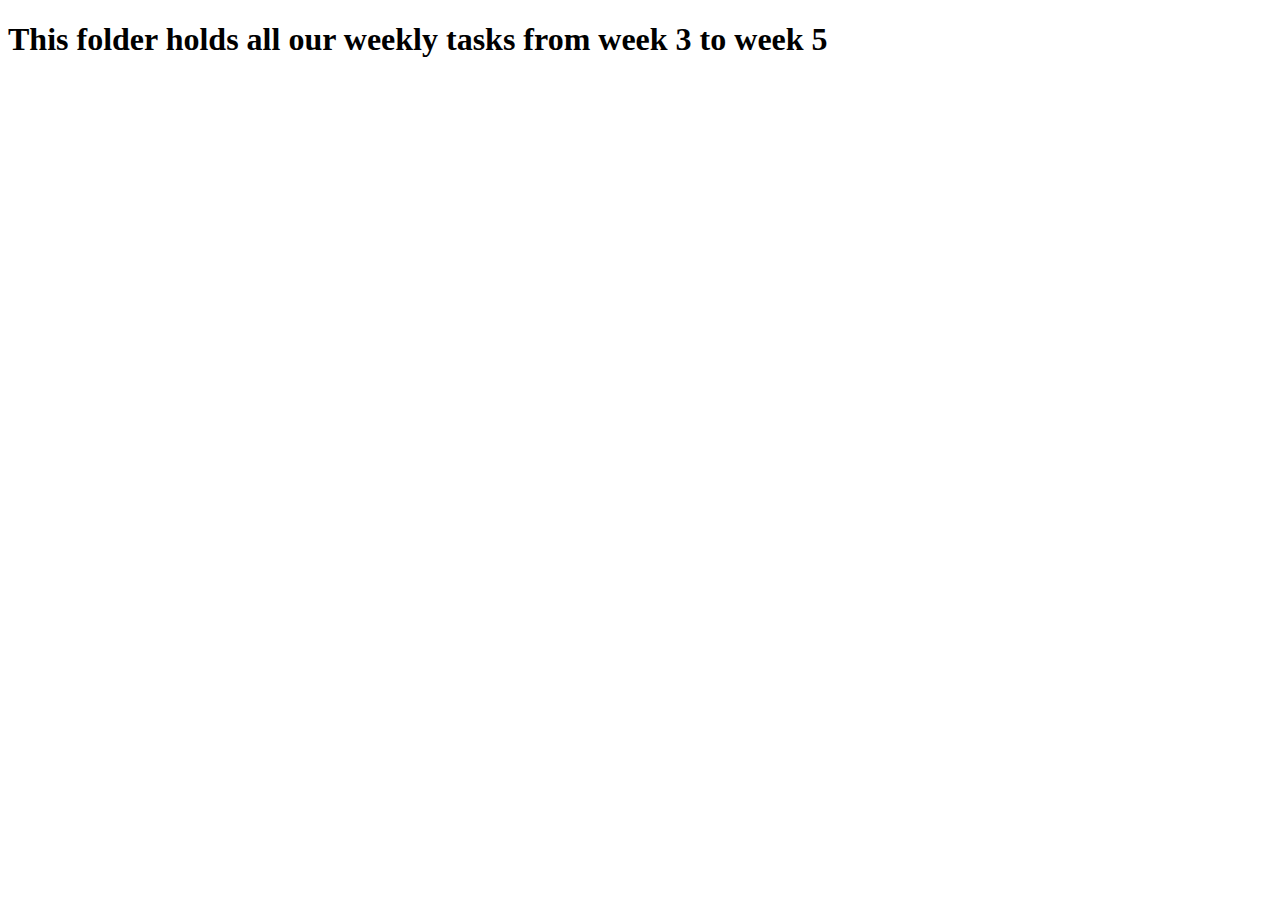
<file: index.html>
<!DOCTYPE html>
<html lang="en">

<head>
  <meta charset="UTF-8">
  <meta http-equiv="X-UA-Compatible" content="IE=edge">
  <meta name="viewport" content="width=device-width, initial-scale=1.0">
  <title>Assignments</title>
</head>

<body>
  <h1>This folder holds all our weekly tasks from week 3 to week 5</h1>
</body>

</html>
</file>
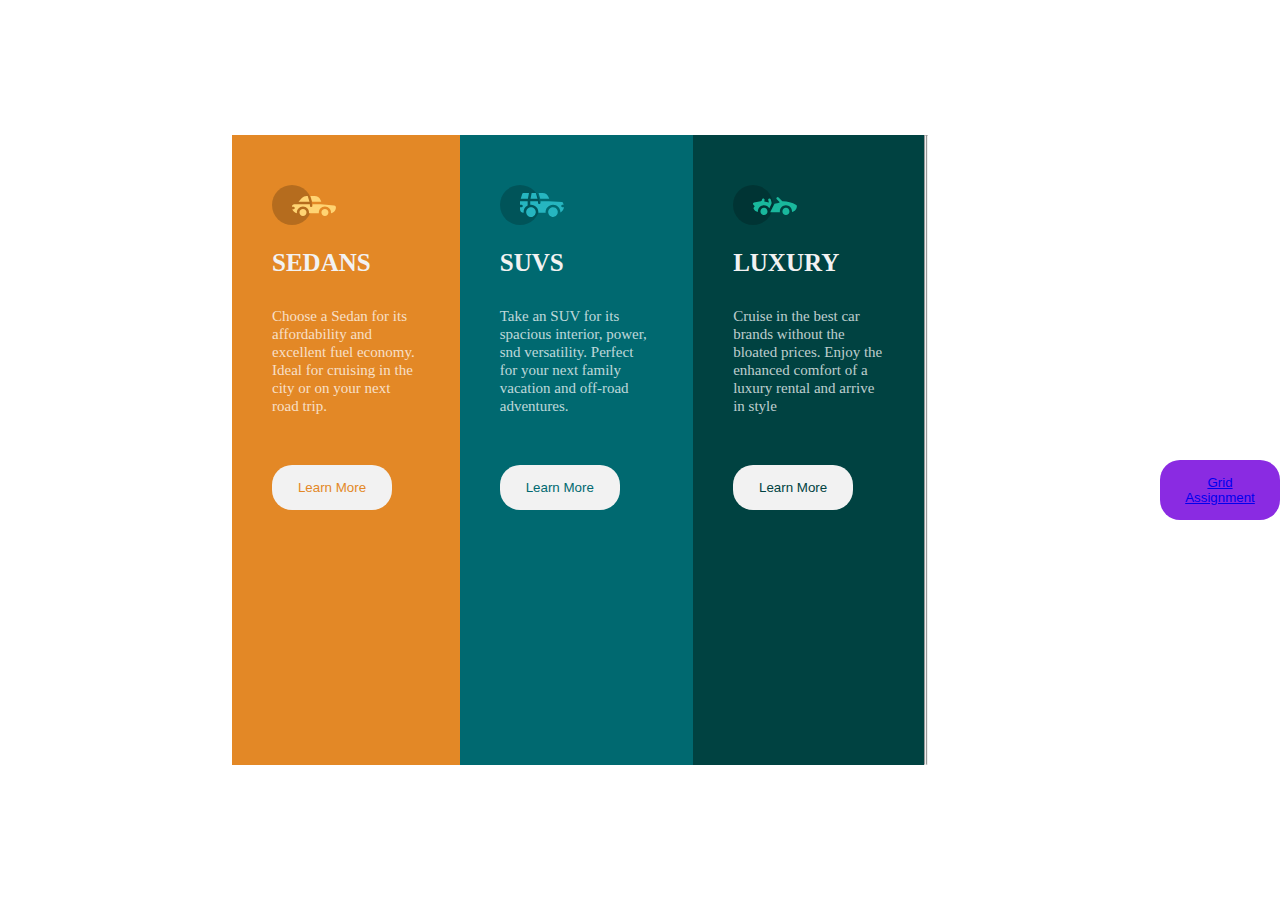
<file: week4tasks/index.html>
<!DOCTYPE html>
<html>

<head>
  <meta charset="utf-8">
  <meta name="viewport" content="width=device-width">
  <title>LAYOUT TASKS</title>
  <link href="style.css" rel="stylesheet" type="text/css" />
</head>


<body>

  <main>
    <div class="container-1">
      <div class="flex-container">
        <section class="column" style="background-color:hsl(31, 77%, 52%);">
          <img src="images/icon-sedans.svg">
          <h2>
            SEDANS
          </h2>
          <P>Choose a Sedan for its affordability and excellent fuel economy. Ideal for cruising in the city or on your
            next
            road trip.
          </P>
          <button class="learn-bttn">Learn More</button>
        </section>


        <section class="column" style="background-color: hsl(184, 100%, 22%);">
          <img src="images/icon-suvs.svg">
          <h2>
            SUVS
          </h2>
          <P>Take an SUV for its spacious interior, power, snd versatility. Perfect for your next family vacation and
            off-road adventures.
          </P>
          <button class="learn-bttn2">Learn More</button>
        </section>

        <section class="column" style="background-color: hsl(179, 100%, 13%);">
          <img src="images/icon-luxury.svg">
          <h2>
            LUXURY
          </h2>
          <P>Cruise in the best car brands without the bloated prices. Enjoy the enhanced comfort of a luxury rental and
            arrive in style
          </P>
          <button class="learn-bttn3">Learn More</button>
        </section>
        <hr>
        <hr>

  </main>

  <div>
    <button class="learn-bttn4"> <a href="grid.html">Grid Assignment</a></button>
  </div>


</body>

</html>
</file>
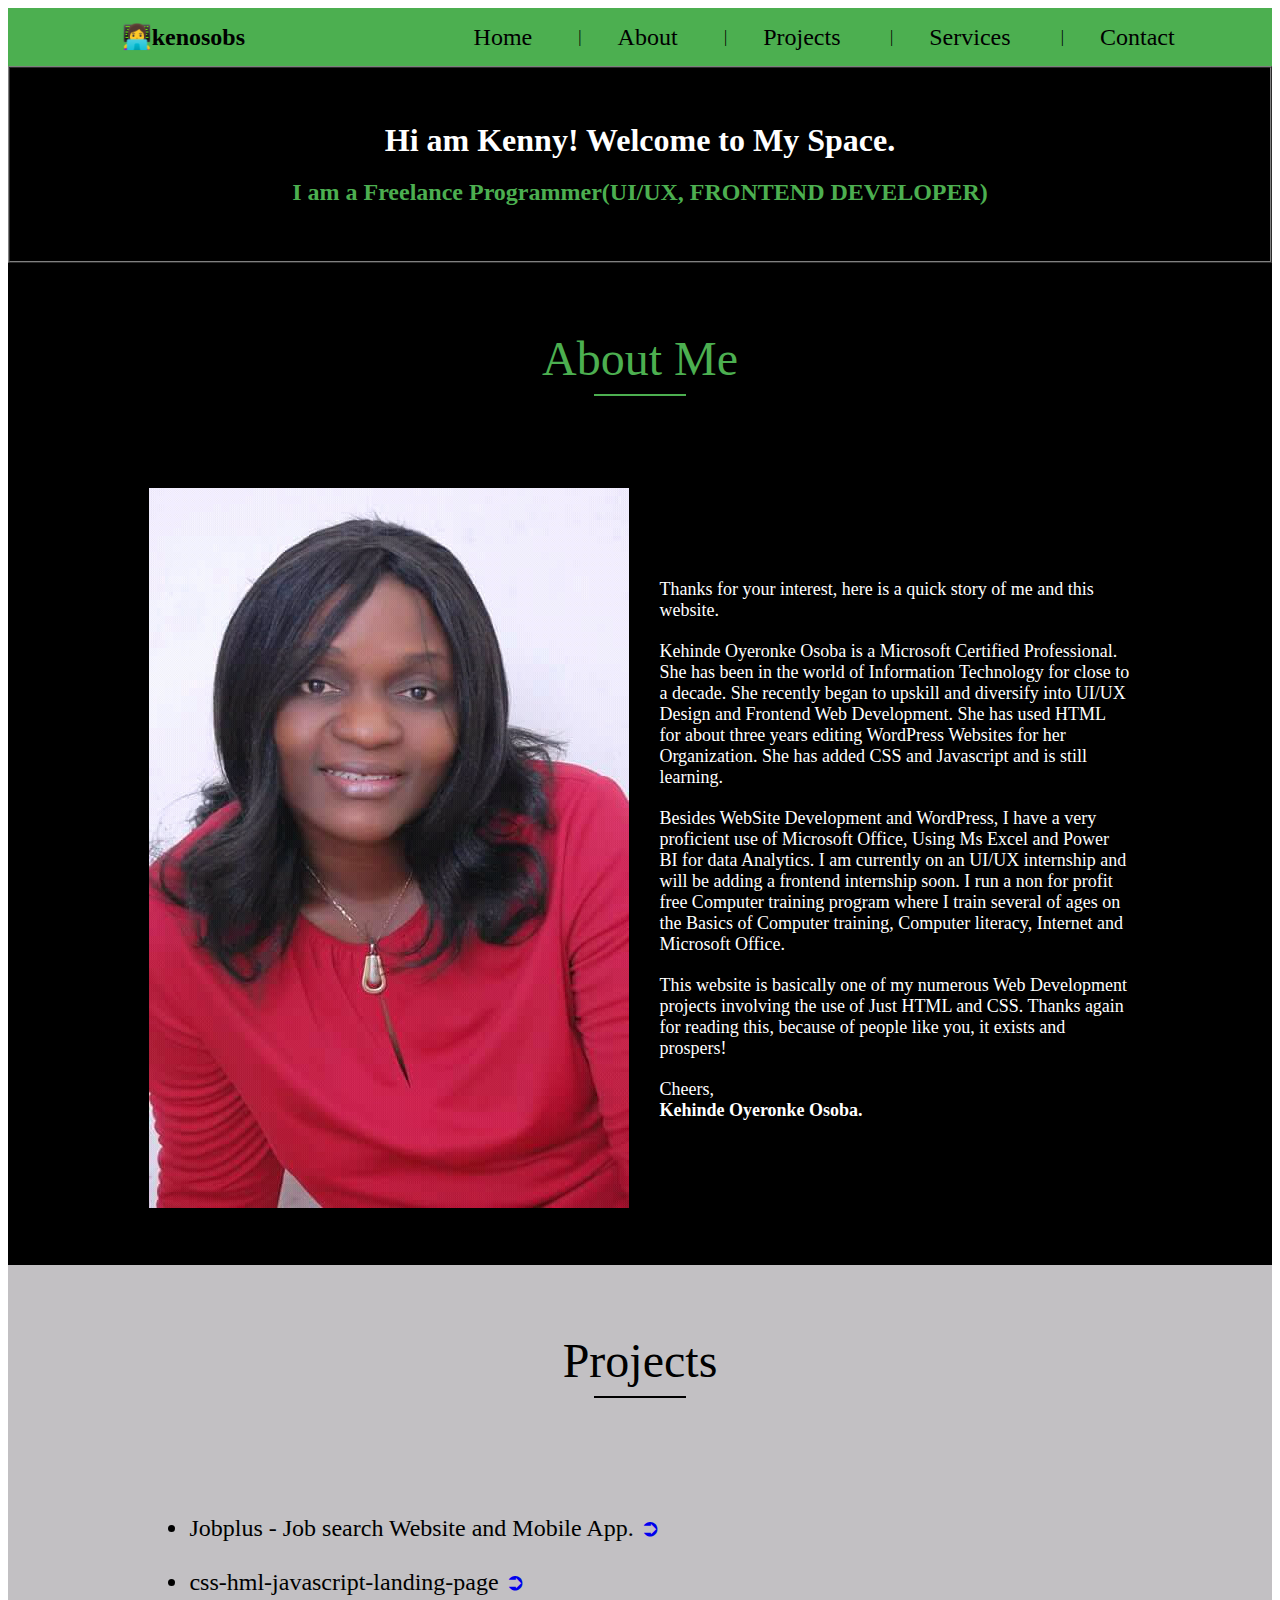
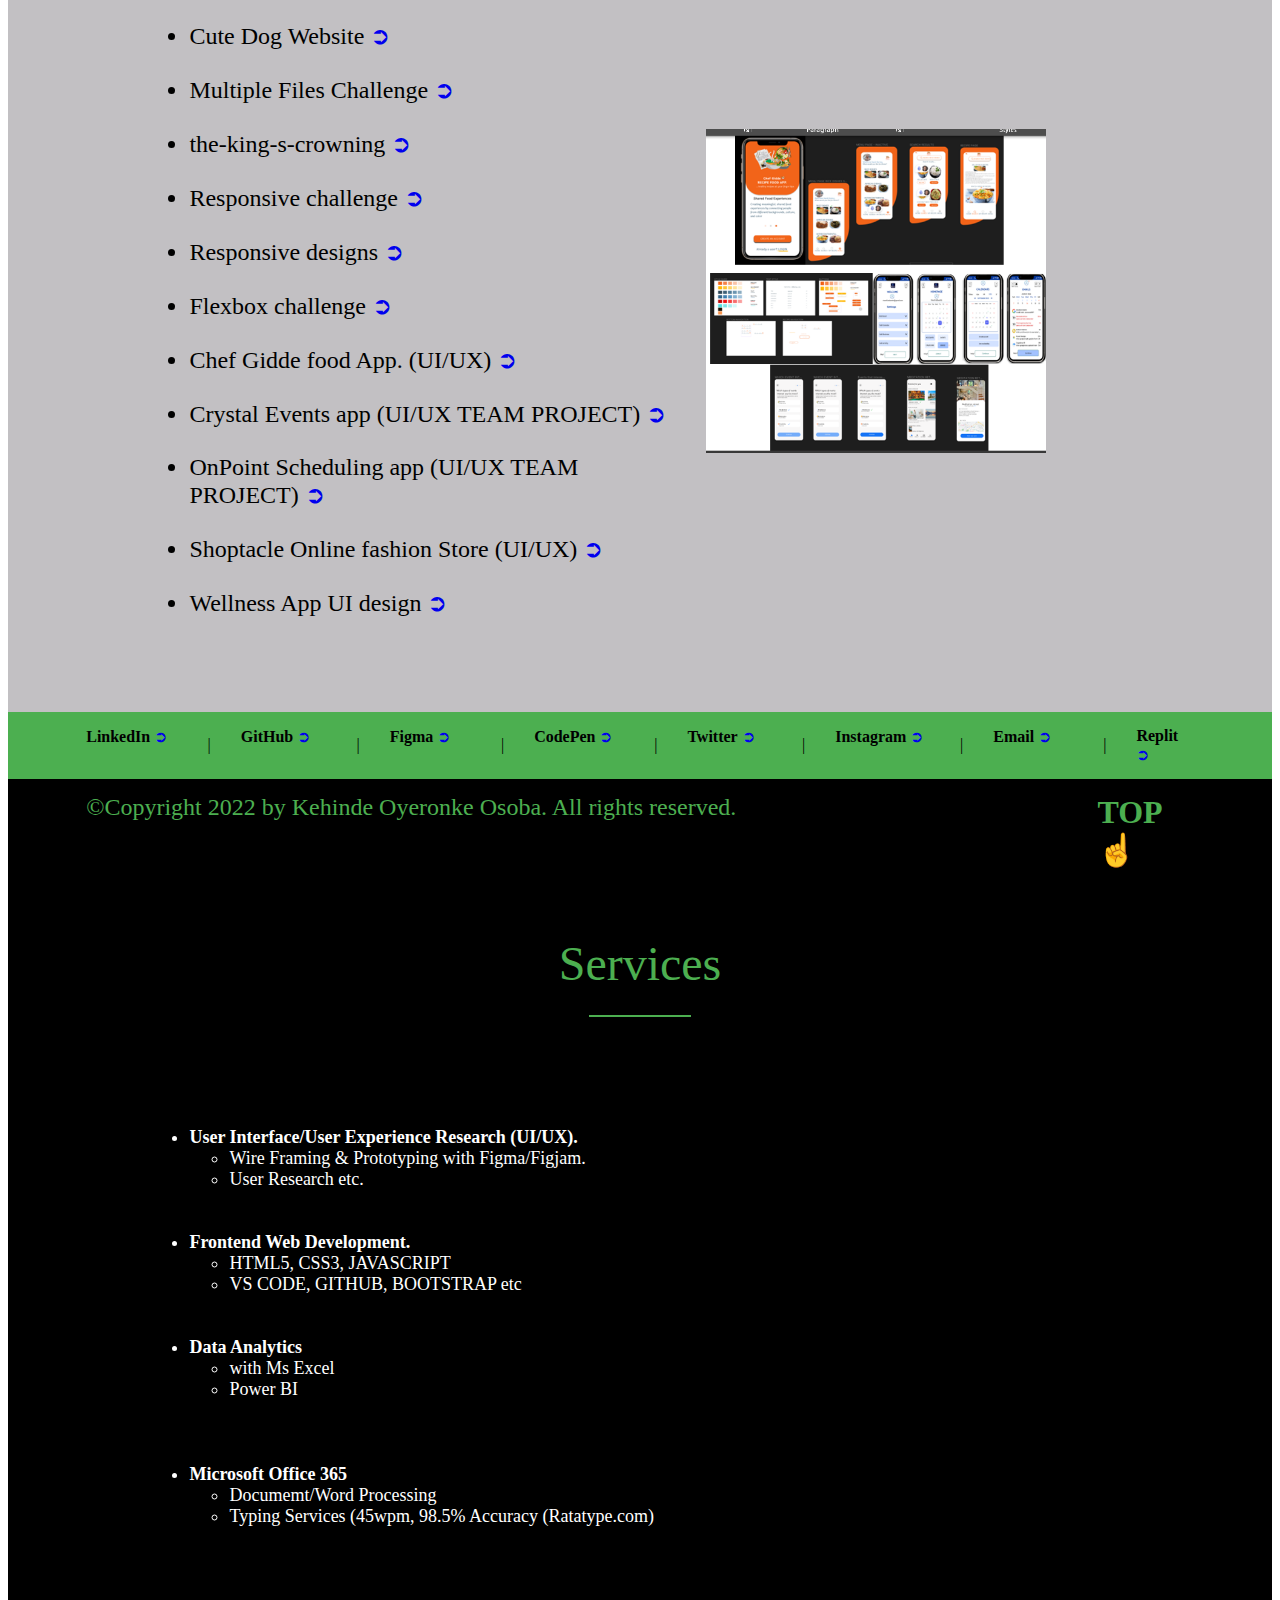
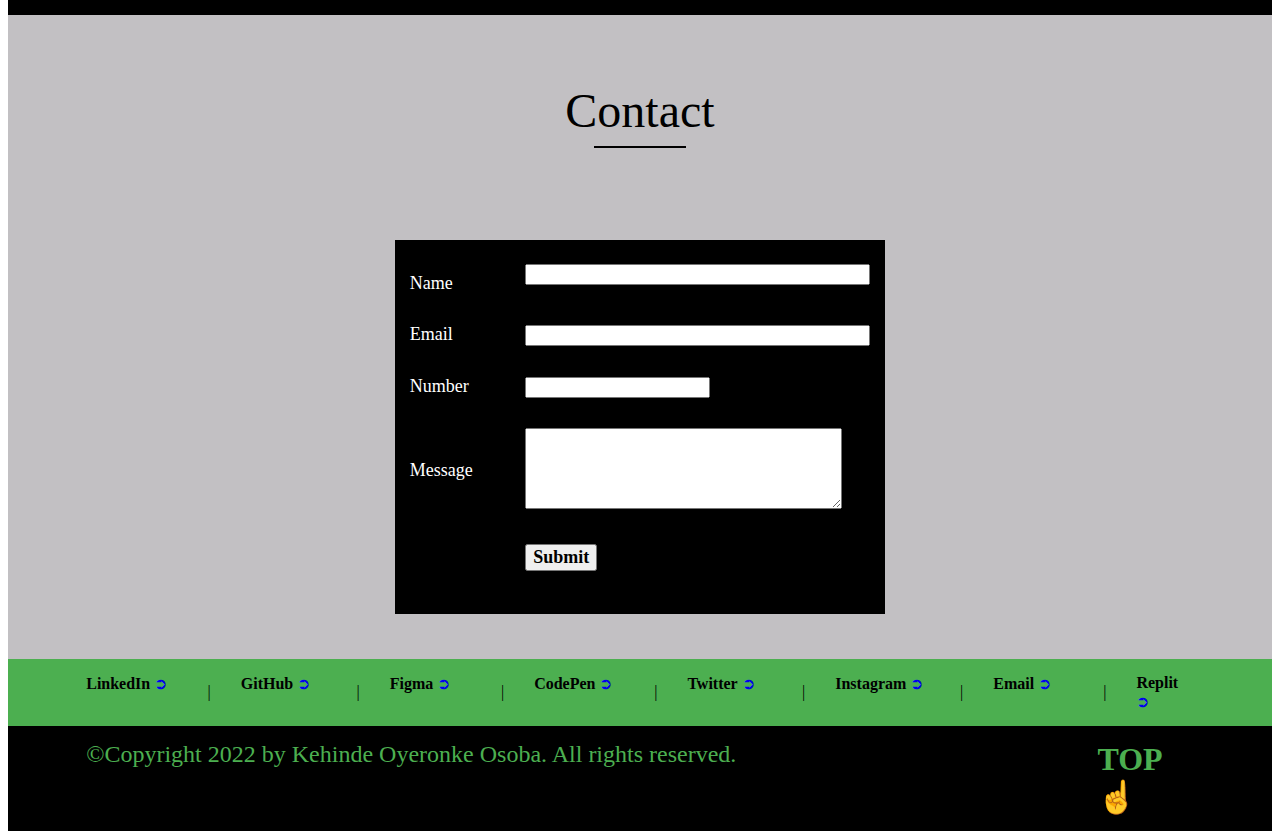
<file: week3tasks/Portfolio Website/index.html>
<!DOCTYPE html>
<html lang="en">

<head>
	<meta charset="UTF-8">
	<meta name="viewport" content=
		"width=device-width, initial-scale=1.0">
	<title>My Porfolio</title>
</head>

<body>
	<!--Header(start)-->
	<table id="header" border="0" width="100%"
		cellpadding="0" cellspacing="0" bgcolor="#4CAF50">
		<tr>
			<td>
				<table border="0" cellpadding="15"
					cellspacing="0" width="90%" align="center">
					<tr>
						<td>
							

						</td>

						<td>
							<font face="Comic sans MS" size="5">
								<b><span>👩‍💻</span>kenosobs</b>
							</font>
						</td>

						<td width="15%">
							
						</td>

						<td>
							<a href="index.html" style="text-decoration:none">
								<font face="Verdana" size="5" color=black>
									Home
								</font>
							</a>
						</td>

						<td>
							|
						</td>

						<td>
							<a href="about.html" style="text-decoration:none">
								<font face="Verdana" size="5" color=black>
									About
								</font>
							</a>
						</td>

						<td>
							|
						</td>

						<td>
							<a href="projects.html" style="text-decoration:none">
								<font face="Verdana" size="5" color=black>
									Projects
								</font>
							</a>
						</td>

						<td>
							|
						</td>

						<td>
							<a href="services.html" style="text-decoration:none">
								<font face="Verdana" size="5" color=black>
									Services
								</font>
							</a>
						</td>

						<td>
							|
						</td>

						<td>
							<a href="contact.html" style="text-decoration:none">
								<font face="Verdana" size="5" color=black>
									Contact
								</font>
							</a>
						</td>
					</tr>
				</table>
			</td>
		</tr>
	</table>
	<!--Header(end)-->

	<!--Home(start)-->
	<table id="home" border="1" width="100%"
		cellpadding="20" cellspacing="0" bgcolor="black">
		<tr>
			<td>
				<table border="0" cellpadding="15"
					cellspacing="0" width="90%" align="center">
					<tr>
						<td align="center" valign="middle">
							<h3>
								<font face="Times New Roman"
									size="6" color="#ffffff">
									Hi am Kenny! Welcome to My Space.
								</font>
							</h3>

							<h2>
								<font face="Verdana" size="5"
									color="#4CAF50">
                  <main>I am a Freelance Programmer(UI/UX, FRONTEND DEVELOPER)
									<!-- Freelance Programmer -->
								</font>
							</h2>
						</td>
					</tr>
				</table>
			</td>
		</tr>
	</table>
  </main>
	<!--Home(end)-->


	<!--About(start)-->
	<table id="about" border="0" width="100%"
		cellpadding="0" cellspacing="0" bgcolor="black">
		<tr>
			<td>
				<table border="0" cellpadding="15"
					cellspacing="0" width="80%" align="center">
					<tr>
						<td height="180" align="center"
							valign="middle" colspan="2">
							<font face="Verdana" size="7"
								color="#4CAF50">
								About Me
							</font>
							<hr color="#4CAF50" width="90">
						</td>
					</tr>

					<tr>
						<td width="40%">
							<img src="kenosob.jpg">
						</td>

						<td width="60%">
							<font face="Verdana" size="4"
								color="white">
								Thanks for your interest, here
								is a quick story of me and this
								website.
								<hr color="black">
								Kehinde Oyeronke Osoba is a Microsoft Certified Professional. She has been in the world of Information Technology for close to a decade. She recently began to upskill and diversify into UI/UX Design and Frontend Web Development. She has used HTML for about three years editing WordPress Websites for her Organization. She has added CSS and Javascript and is still learning.
								
				<hr color="black">

								Besides WebSite Development and WordPress, I have a very proficient use of Microsoft Office, Using Ms Excel and Power BI for data Analytics.
								I am currently on an UI/UX internship and will be adding a frontend internship soon. I run a non for profit free Computer training program where I train several of ages on the Basics of Computer training, Computer literacy, Internet and Microsoft Office. 
								<hr color="black">

								This website is basically one of my numerous
								 Web Development projects involving the use of Just HTML and CSS.
								
								Thanks again for reading this,
								because of people like you, it
								exists and prospers!
								<hr color="black">
								Cheers,
								<br>
								<b>Kehinde Oyeronke Osoba.</b>
							</font>
						</td>
					</tr>
				</table>
				<hr color="black">
				<hr color="black">
				<hr color="black">
			</td>
		</tr>
	</table>
	<!--About(end)-->


	<!--Projects(start)-->
  <table id="projects" border="0" width="100%" cellpadding="0" cellspacing="0" bgcolor="#c2c0c3">
    <tr>
      <td>
        <table border="0" cellpadding="15" cellspacing="0" width="80%" align="center">
          <tr>
            <td height="180" align="center" valign="middle" colspan="2">
              <font face="Verdana" size="7" color="black">
                Projects
              </font>
              <hr color="black" width="90">
            </td>
          </tr>

          <tr>
            <td height="10">
              <font face="Times New Roman" size="5" color="black">
                <ul>
                  <li>
                   Jobplus - Job search Website and Mobile App.
                    <a href="#" style="text-decoration:none">
                      ➲
                    </a>
                  </li>

                  <li>
                    <hr color="#c2c0c3">
                    css-hml-javascript-landing-page
                    <a href="#" style="text-decoration:none" color="#c2c0c3">
                      ➲
                    </a>
                  </li>

                  <li>
                    <hr color="#c2c0c3">
                    Cute Dog Website
                    <a href="#" style="text-decoration:none">
                      ➲
                    </a>
                  </li>

                  <li>
                    <hr color="#c2c0c3">
                    Multiple Files Challenge
                    <a href="#" style="text-decoration:none">
                      ➲
                    </a>
                  </li>

                  <li>
                    <hr color="#c2c0c3">
                    the-king-s-crowning 
                    <a href="#" style="text-decoration:none">
                      ➲
                    </a>
                  </li>

                  <li>
                    <hr color="#c2c0c3">
                    Responsive challenge
                    <a href="#" style="text-decoration:none">
                      ➲
                    </a>
                  </li>

                  <li>
                    <hr color="#c2c0c3">
                    Responsive designs
                    <a href="#" style="text-decoration:none">
                      ➲
                    </a>
                  </li>

                  <li>
                    <hr color="#c2c0c3">
                    Flexbox challenge
                    <a href="#" style="text-decoration:none">
                      ➲
                    </a>
                  </li>

                  <li>
                    <hr color="#c2c0c3">
                   Chef Gidde food App. (UI/UX)
                    <a href="#" style="text-decoration:none">
                      ➲
                    </a>
                  </li>

                  <li>
                    <hr color="#c2c0c3">
                   Crystal Events app (UI/UX TEAM PROJECT)
                    <a href="#" style="text-decoration:none">
                      ➲
                    </a>
                  </li>

                  <li>
                    <hr color="#c2c0c3">
                   OnPoint Scheduling app (UI/UX TEAM PROJECT)
                    <a href="#" style="text-decoration:none">
                      ➲
                    </a>
                  </li>

                  <li>
                    <hr color="#c2c0c3">
                    Shoptacle Online fashion Store (UI/UX)
                    <a href="#" style="text-decoration:none">
                      ➲
                    </a>
                  </li>

                                 <li>
                    <hr color="#c2c0c3">
                    Wellness App UI design
                    <a href="#" style="text-decoration:none"> ➲
                    </a>
                  </li>
                </ul>
                <hr color="#c2c0c3">
                <hr color="#c2c0c3">
                <hr color="#c2c0c3">
                <hr color="#c2c0c3">
              </font>
            </td>

            <td width="45%">
              <img src="portfolio-pix.png" alt="Project" width="80%">
            </td>
          </tr>
        </table>
      </td>
    </tr>
  </table>
  <!--Projects(end)-->
  
  <!--Footer1(start)-->
    <table id="footer" border="0" width="100%"
        cellpadding="0" cellspacing="0" bgcolor="#4CAF50">
        <tr>
            <td>
                <table border="0" cellpadding="15"
                    cellspacing="0" width="90%" align="center">
                    <tr>
                        <td width="13%" valign="top">
                            <b>LinkedIn</b>
                            <a href="https://www.linkedin.com/in/kehinde-oyeronke-osoba/" style="text-decoration:none">
                                ➲
                            </a>
                        </td>
 
                        <td>
                            |
                        </td>
 
                        <td width="13%" valign="top">
                            <b>GitHub</b>
                            <a href="#" style="text-decoration:none">
                                ➲
                            </a>
                        </td>
 
                        <td>
                            |
                        </td>
 
                        <td width="13%" valign="top">
                            <b>Figma</b>
                            <a href="https://www.figma.com/@kehindeosoba" style="text-decoration:none">
                                ➲
                            </a>
                        </td>
 
                        <td>
                            |
                        </td>
 
                        <td width="13%" valign="top">
                            <b>CodePen</b>
                            <a href="https://codepen.io/kenmillionaire" style="text-decoration:none">
                                ➲
                            </a>
                        </td>
 
                        <td>
                            |
                        </td>
 
                        <td width="13%" valign="top">
                            <b>Twitter</b>
                            <a href="https://www.twitter.com/kenosob" style="text-decoration:none">
                                ➲
                            </a>
                        </td>
 
                        <td>
                            |
                        </td>
 
                        <td width="13%" valign="top">
                            <b>Instagram</b>
                            <a href="www.instagram.com/kenosob" style="text-decoration:none">
                                ➲
                            </a>
                        </td>
 
                        <td>
                            |
                        </td>
 
                        <td width="13%" valign="top">
                            <b>Email</b>
                            <a href="kenuk2022@gmail.com" style="text-decoration:none">
                                ➲
                            </a>
                        </td>
 
                        <td>
                            |
                        </td>
 
                        <td width="13%" valign="top">
                            <b>Replit</b>
                            <a href="https://replit.com/@KENMILLIONAIRE" style="text-decoration:none">
                                ➲
                            </a>
                        </td>
                    </tr>
                </table>
            </td>
        </tr>
    </table>
    <!--Footer1(end)-->
 
 
    <!--Footer2(start)-->
    <table id="footer" border="0" width="100%"
        cellpadding="0" cellspacing="0" bgcolor="black">
        <tr>
            <td>
                <table border="0" cellpadding="15"
                    cellspacing="0" width="90%" align="center">
                    <tr>
                        <td width="80%" valign="top">
                            <font face="Verdana"
                                color="#4CAF50" size="5">
                                ©Copyright 2022 by Kehinde Oyeronke Osoba.
                                All rights reserved.
                            </font>
                        </td>
 
                        <td width="10%">
                            <font face="arial" color="black" size="5">
                                <a href="index.html" style="text-decoration:none">
                                    <font face="Verdana" color="#4CAF50" size="6">
                                        <b>TOP ☝</b>
                                    </font>
                                </a>
                            </font>
                        </td>
                    </tr>
                </table>
            </td>
        </tr>
    </table>
    <!--Footer2(end)-->
 
 
	<!--Services(start)-->
	<table id="services" border="0" width="100%"
		cellpadding="0" cellspacing="0" bgcolor="black">
		<tr>
			<td>
				<table border="0" cellpadding="15"
					cellspacing="0" width="80%" align="center">
					<tr>
						<td height="180" align="center" valign="middle">
							<font face="Verdana" size="7" color="#4CAF50">
							Services
								<hr color="#4CAF50" width="100">
							</font>
						</td>
					</tr>

					<tr>
						<td>
							<font face="Verdana" size="4" color="white">
								<ul>
									<li>
										<b>User Interface/User Experience Research (UI/UX).</b>
										<ul>
											<li>
												Wire Framing & Prototyping with Figma/Figjam.
											</li>
											<li>
												User Research etc.
											</li>
										</ul>
									</li>

									<li>
										<hr color="black">
										<hr color="black">
										<hr color="black">
										<b>Frontend Web Development.</b>
										<ul>
											<li>
												HTML5, CSS3, JAVASCRIPT
											</li>
											<li>
											VS CODE, GITHUB, BOOTSTRAP etc
											</li>
										</ul>
									</li>

									<li>
										<hr color="black">
										<hr color="black">
										<hr color="black">
										<b>Data Analytics </b>
										<ul>
											<li>
												with Ms Excel  
											</li>
											<li>
											  Power BI
											</li>
											<hr color="black">
											<hr color="black">
											<hr color="black">
											<hr color="black">
											<hr color="black">
										</ul>
									</li>
                  		<li>
										<b>Microsoft Office 365 </b>
										<ul>
											<li>
												Documemt/Word Processing 
											</li>
											<li>
											  Typing Services (45wpm, 98.5% Accuracy 
                        (Ratatype.com)
											</li>
											<hr color="black">
											<hr color="black">
											<hr color="black">
											<hr color="black">
											<hr color="black">
										</ul>
									</li>
								</ul>

							</font>
						</td>
					</tr>
				</table>
			</td>
		</tr>
	</table>
	<!--Services(end)-->



	<!--Contact(start)-->
	<table id="contact" border="0" width="100%"
		cellpadding="0" cellspacing="0" bgcolor="#c2c0c3">
		<tr>
			<td>
				<table border="0" cellpadding="15"
					cellspacing="0" width="80%" align="center">
					<tr>
						<td height="180" align="center"
							valign="middle" colspan="2">
							<font face="Verdana" size="7"
								color="black">
								Contact
							</font>
							<hr color="black" width="90">
						</td>
					</tr>

					<tr>
						<td align="center" valign="top">
							<table border="0" width="50%" cellpadding="15"
								cellspacing="0" align="center" bgcolor="black">
								<tr>
									<td width="30%">
										<hr color="black">
										<font face="Verdana" size="4"
											color="#ffffff">
											Name
										</font>
									</td>
									<td width="70%">
										<font face="Verdana" size="4"
											color="#ffffff">
											<input type="text" size="40">
										</font>
									</td>
								</tr>
								<tr>
									<td width="30%">
										<font face="Verdana" size="4"
											color="#ffffff">
											Email
										</font>
									</td>
									<td width="70%">
										<font face="Verdana" size="4"
											color="#ffffff">
											<input type="email" size="40">
										</font>
									</td>
								</tr>
								<tr>
									<td width="30%">
										<font face="Verdana" size="4"
											color="#ffffff">
											Number
										</font>
									</td>
									<td width="70%">
										<font face="Verdana" size="4"
											color="#ffffff">
											<input type="number" size="12">
										</font>
									</td>
								</tr>
								<tr>
									<td width="30%">
										<font face="Verdana" size="4"
											color="#ffffff">
											Message
										</font>
									</td>
									<td width="70%">
										<font face="Verdana" size="4"
											color="#ffffff">
											<textarea rows="5"
												cols="37">
											</textarea>
										</font>
									</td>
								</tr>
								<tr>
									<td width="30%">
										
									</td>
									<td width="70%">
										<button type="Submit">
											<font face="Verdana"
												size="4" color="black">
												<b>Submit</b>
											</font>
										</button>
										<hr color="black">
										<hr color="black">
									</td>
								</tr>
							</table>
						</td>

					</tr>
					<tr>
						<td colspan="2">
							
							
						</td>
					</tr>
				</table>
			</td>
		</tr>
	</table>
	<!--Contact(end)-->


	<!--Footer1(start)-->
    <table id="footer" border="0" width="100%"
        cellpadding="0" cellspacing="0" bgcolor="#4CAF50">
        <tr>
            <td>
                <table border="0" cellpadding="15"
                    cellspacing="0" width="90%" align="center">
                    <tr>
                        <td width="13%" valign="top">
                            <b>LinkedIn</b>
                            <a href="https://www.linkedin.com/in/kehinde-oyeronke-osoba/" style="text-decoration:none">
                                ➲
                            </a>
                        </td>
 
                        <td>
                            |
                        </td>
 
                        <td width="13%" valign="top">
                            <b>GitHub</b>
                            <a href="#" style="text-decoration:none">
                                ➲
                            </a>
                        </td>
 
                        <td>
                            |
                        </td>
 
                        <td width="13%" valign="top">
                            <b>Figma</b>
                            <a href="https://www.figma.com/@kehindeosoba" style="text-decoration:none">
                                ➲
                            </a>
                        </td>
 
                        <td>
                            |
                        </td>
 
                        <td width="13%" valign="top">
                            <b>CodePen</b>
                            <a href="https://codepen.io/kenmillionaire" style="text-decoration:none">
                                ➲
                            </a>
                        </td>
 
                        <td>
                            |
                        </td>
 
                        <td width="13%" valign="top">
                            <b>Twitter</b>
                            <a href="https://www.twitter.com/kenosob" style="text-decoration:none">
                                ➲
                            </a>
                        </td>
 
                        <td>
                            |
                        </td>
 
                        <td width="13%" valign="top">
                            <b>Instagram</b>
                            <a href="www.instagram.com/kenosobs" style="text-decoration:none">
                                ➲
                            </a>
                        </td>
 
                        <td>
                            |
                        </td>
 
                        <td width="13%" valign="top">
                            <b>Email</b>
                            <a href="kenuk2022@gmail.com" style="text-decoration:none">
                                ➲
                            </a>
                        </td>
 
                        <td>
                            |
                        </td>
 
                        <td width="13%" valign="top">
                            <b>Replit</b>
                            <a href="https://replit.com/@KENMILLIONAIRE" style="text-decoration:none">
                                ➲
                            </a>
                        </td>
                    </tr>
                </table>
            </td>
        </tr>
    </table>
    <!--Footer1(end)-->
 
 
    <!--Footer2(start)-->
    <table id="footer" border="0" width="100%"
        cellpadding="0" cellspacing="0" bgcolor="black">
        <tr>
            <td>
                <table border="0" cellpadding="15"
                    cellspacing="0" width="90%" align="center">
                    <tr>
                        <td width="80%" valign="top">
                            <font face="Verdana"
                                color="#4CAF50" size="5">
                                ©Copyright 2022 by Kehinde Oyeronke Osoba.
                                All rights reserved.
                            </font>
                        </td>
 
                        <td width="10%">
                            <font face="arial" color="black" size="5">
                                <a href="index.html" style="text-decoration:none">
                                    <font face="Verdana" color="#4CAF50" size="6">
                                        <b>TOP ☝</b>
                                    </font>
                                </a>
                            </font>
                        </td>
                    </tr>
                </table>
            </td>
        </tr>
    </table>
    <!--Footer2(end)-->
 
</body>

</html>
</file>
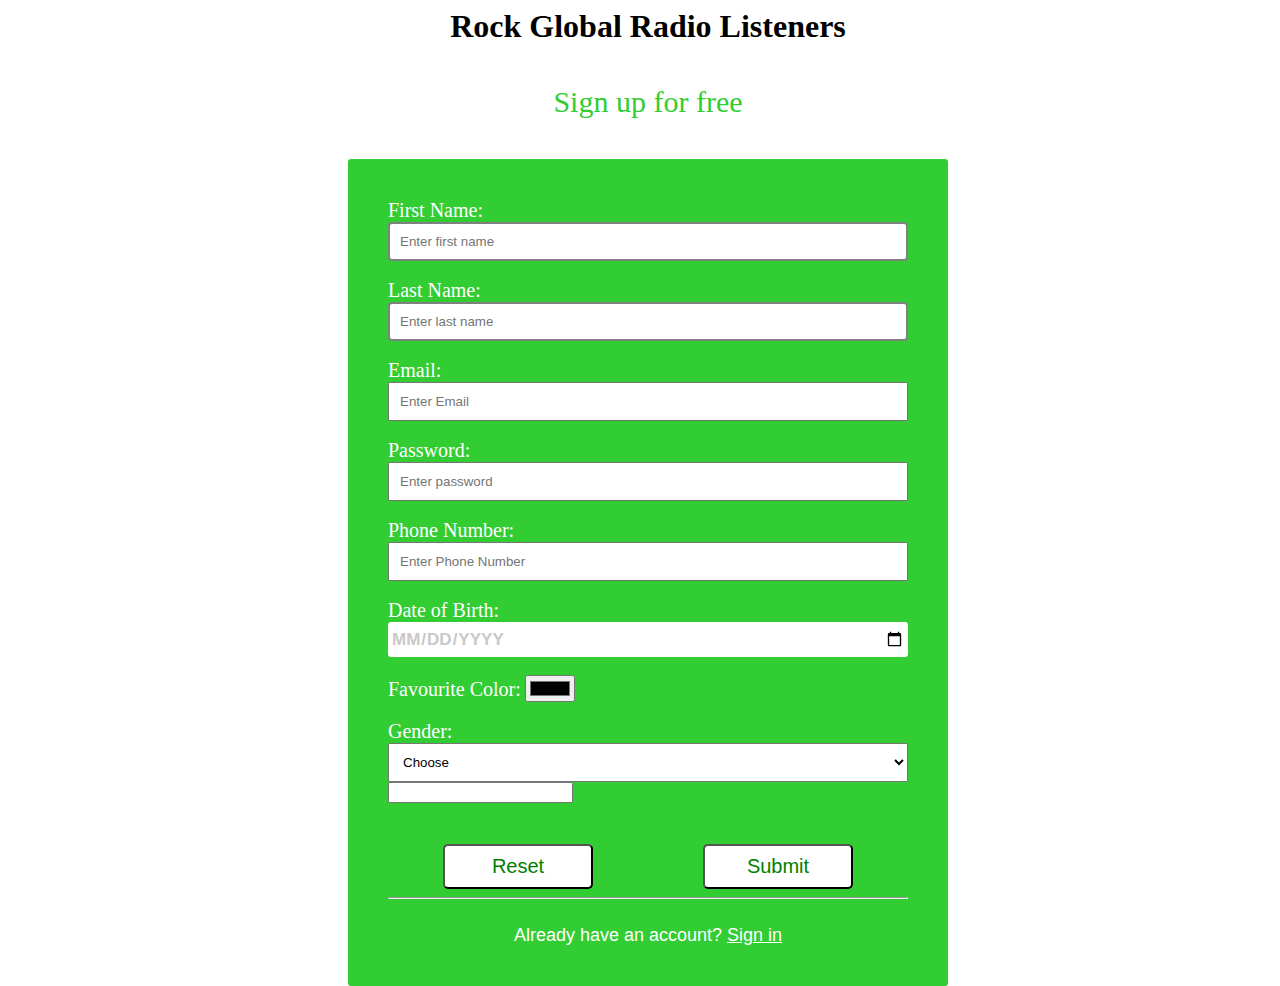
<file: week3tasks/Registration & Login/index.html>
<!DOCTYPE html>
<html>

<head>
  <meta charset="utf-8">
  <meta name="viewport" content="width=device-width">
  <title>Registration</title>
  <link href="style.css" rel="stylesheet" type="text/css" />
</head>

<body>

  <h1>
    Rock Global Radio Listeners
  </h1>

  <h2> Sign up for free</h2>

  <div class="form">

    <div>
      <label for="fname">First Name:</label>
      <input type="text" placeholder="Enter first name" name="fname" id="fname" required>
    </div>

    <br />

    <div>
      <label for="lname">Last Name:</label>
      <input type="text" placeholder="Enter last name" name="lname" id="lname" required>
    </div>

    <br />



    <div>
      <label for="Email">Email:</label>
      <input type="email" placeholder="Enter Email" name="email" id="email" required>
    </div>

    <br />

    <div>
      <label for="password">Password:</label>
      <input type="password" placeholder="Enter password" name="password" id="password" required>
    </div>
    <br />
    <div>
      <label for="pnumber">Phone Number:</label>
      <input type="number" placeholder="Enter Phone Number" name="pnumber" id="pnumber" required>
    </div>

    <br />

    <div>
      <label for="dob">Date of Birth:</label>
      <input type="date" name="date of birth" id="date of birth" required>
    </div>

    <br />

    <div>
      <label for="fcolor">Favourite Color:</label>
      <input type="color" name="color" id="color" required>
    </div>

    <br />

    <div>
      <label for="gender">Gender:</label>
      <select class="optvalue" name="gender" id="gender">
        <option value="Choose">Choose </option>
        <option value="Female">Female </option>
        <option value="Male">Male </option>
        <option value="Trans">Trans </option>
        <option value="NonC">Non-Conforming </option>
    </div>
    <br />
    <br />
    <input>
    <!--Hello Boss, this input tag is clashing with what I don't know, if i remove it the reset and submit button will disappear -->
    <br />
    <br />
    <br />
    <div class="container">
      <button>Reset </button>
      <button onclick="document.location='success.html'">Submit </button>
    </div>
    <hr />

    <br />
    <footer>Already have an account? <a href="login.html">Sign in</a></footer>


</body>

</html>
</file>
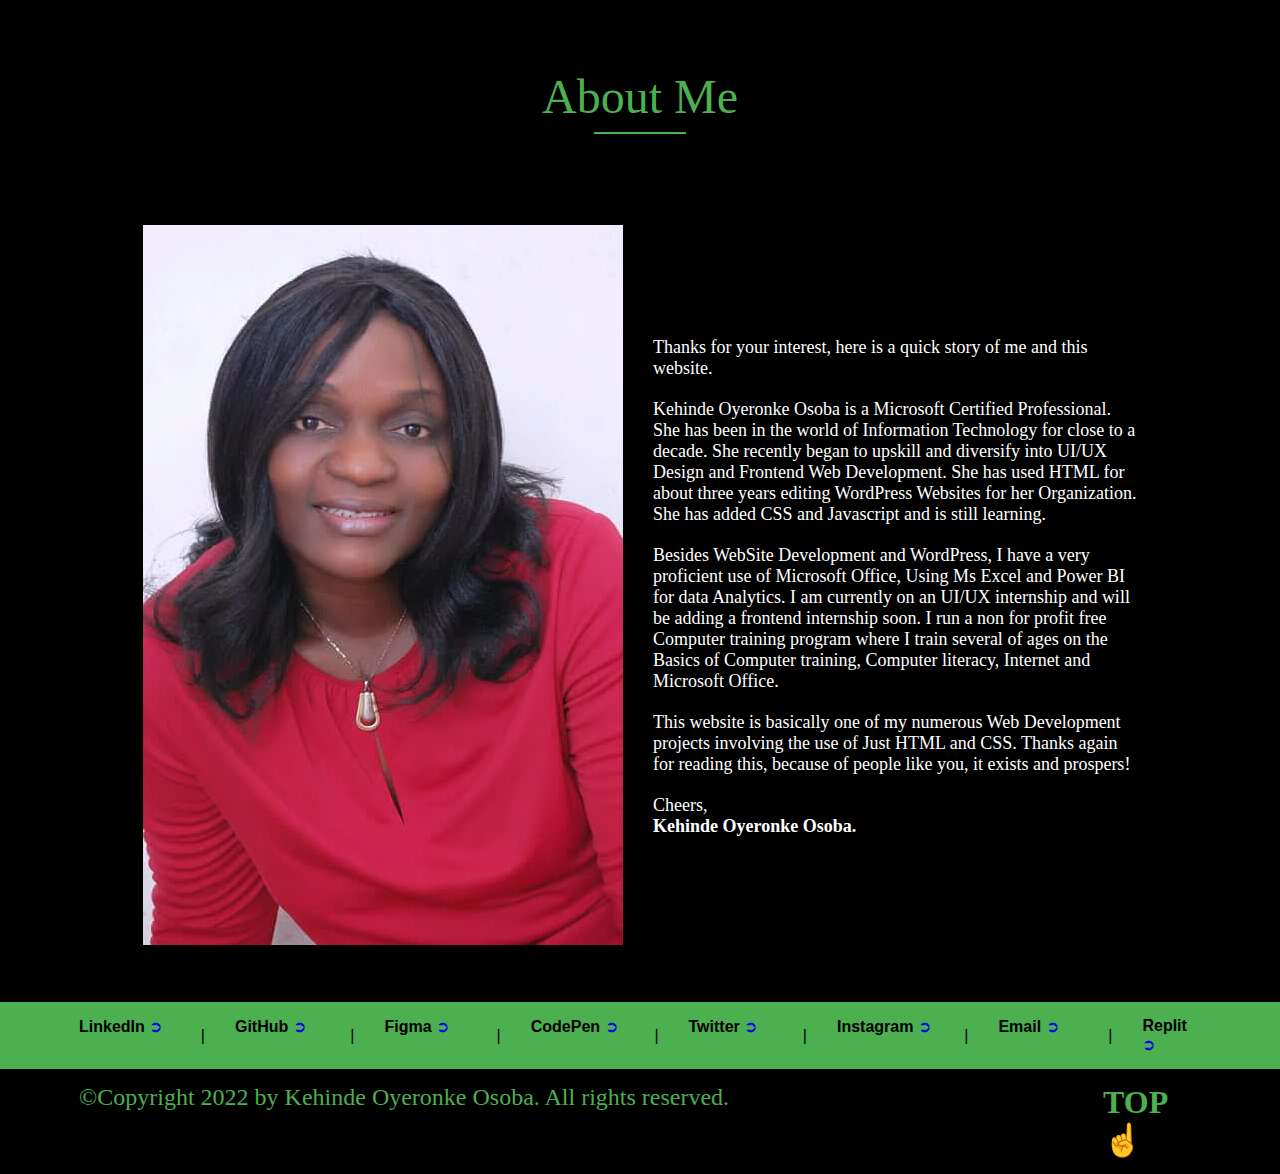
<file: week3tasks/Portfolio Website/about.html>
<!DOCTYPE html>
<html>

<head>
  <meta charset="utf-8">
  <meta name="viewport" content="width=device-width">
  <title>About</title>
  <link href="style.css" rel="stylesheet" type="text/css" />
</head>



<body>

  <!--About(start)-->
	<table id="about" border="0" width="100%"
		cellpadding="0" cellspacing="0" bgcolor="black">
		<tr>
			<td>
				<table border="0" cellpadding="15"
					cellspacing="0" width="80%" align="center">
					<tr>
						<td height="180" align="center"
							valign="middle" colspan="2">
							<font face="Verdana" size="7"
								color="#4CAF50">
								About Me
							</font>
							<hr color="#4CAF50" width="90">
						</td>
					</tr>

					<tr>
						<td width="40%">
							<img src="kenosob.jpg">
						</td>

						<td width="60%">
							<font face="Verdana" size="4"
								color="white">
								Thanks for your interest, here
								is a quick story of me and this
								website.
								<hr color="black">
								Kehinde Oyeronke Osoba is a Microsoft Certified Professional. She has been in the world of Information Technology for close to a decade. She recently began to upskill and diversify into UI/UX Design and Frontend Web Development. She has used HTML for about three years editing WordPress Websites for her Organization. She has added CSS and Javascript and is still learning.
								
				<hr color="black">

								Besides WebSite Development and WordPress, I have a very proficient use of Microsoft Office, Using Ms Excel and Power BI for data Analytics.
								I am currently on an UI/UX internship and will be adding a frontend internship soon. I run a non for profit free Computer training program where I train several of ages on the Basics of Computer training, Computer literacy, Internet and Microsoft Office. 
								<hr color="black">

								This website is basically one of my numerous
								 Web Development projects involving the use of Just HTML and CSS.
								
								Thanks again for reading this,
								because of people like you, it
								exists and prospers!
								<hr color="black">
								Cheers,
								<br>
								<b>Kehinde Oyeronke Osoba.</b>
							</font>
						</td>
					</tr>
				</table>
				<hr color="black">
				<hr color="black">
				<hr color="black">
			</td>
		</tr>
	</table>
	<!--About(end)-->

  
  <!--Footer1(start)-->
    <table id="footer" border="0" width="100%"
        cellpadding="0" cellspacing="0" bgcolor="#4CAF50">
        <tr>
            <td>
                <table border="0" cellpadding="15"
                    cellspacing="0" width="90%" align="center">
                    <tr>
                        <td width="13%" valign="top">
                            <b>LinkedIn</b>
                            <a href="https://www.linkedin.com/in/kehinde-oyeronke-osoba/" style="text-decoration:none">
                                ➲
                            </a>
                        </td>
 
                        <td>
                            |
                        </td>
 
                        <td width="13%" valign="top">
                            <b>GitHub</b>
                            <a href="#" style="text-decoration:none">
                                ➲
                            </a>
                        </td>
 
                        <td>
                            |
                        </td>
 
                        <td width="13%" valign="top">
                            <b>Figma</b>
                            <a href="https://www.figma.com/@kehindeosoba" style="text-decoration:none">
                                ➲
                            </a>
                        </td>
 
                        <td>
                            |
                        </td>
 
                        <td width="13%" valign="top">
                            <b>CodePen</b>
                            <a href="https://codepen.io/kenmillionaire" style="text-decoration:none">
                                ➲
                            </a>
                        </td>
 
                        <td>
                            |
                        </td>
 
                        <td width="13%" valign="top">
                            <b>Twitter</b>
                            <a href="https://www.twitter.com/kenosob" style="text-decoration:none">
                                ➲
                            </a>
                        </td>
 
                        <td>
                            |
                        </td>
 
                        <td width="13%" valign="top">
                            <b>Instagram</b>
                            <a href="www.instagram.com/kenosob" style="text-decoration:none">
                                ➲
                            </a>
                        </td>
 
                        <td>
                            |
                        </td>
 
                        <td width="13%" valign="top">
                            <b>Email</b>
                            <a href="kenuk2022@gmail.com" style="text-decoration:none">
                                ➲
                            </a>
                        </td>
 
                        <td>
                            |
                        </td>
 
                        <td width="13%" valign="top">
                            <b>Replit</b>
                            <a href="https://replit.com/@KENMILLIONAIRE" style="text-decoration:none">
                                ➲
                            </a>
                        </td>
                    </tr>
                </table>
            </td>
        </tr>
    </table>
    <!--Footer1(end)-->
 
 
    <!--Footer2(start)-->
    <table id="footer" border="0" width="100%"
        cellpadding="0" cellspacing="0" bgcolor="black">
        <tr>
            <td>
                <table border="0" cellpadding="15"
                    cellspacing="0" width="90%" align="center">
                    <tr>
                        <td width="80%" valign="top">
                            <font face="Verdana"
                                color="#4CAF50" size="5">
                                ©Copyright 2022 by Kehinde Oyeronke Osoba.
                                All rights reserved.
                            </font>
                        </td>
 
                        <td width="10%">
                            <font face="arial" color="black" size="5">
                                <a href="about.html" style="text-decoration:none">
                                    <font face="Verdana" color="#4CAF50" size="6">
                                        <b>TOP ☝</b>
                                    </font>
                                </a>
                            </font>
                        </td>
                    </tr>
                </table>
            </td>
        </tr>
    </table>
    <!--Footer2(end)-->
</body>

</html>
</file>
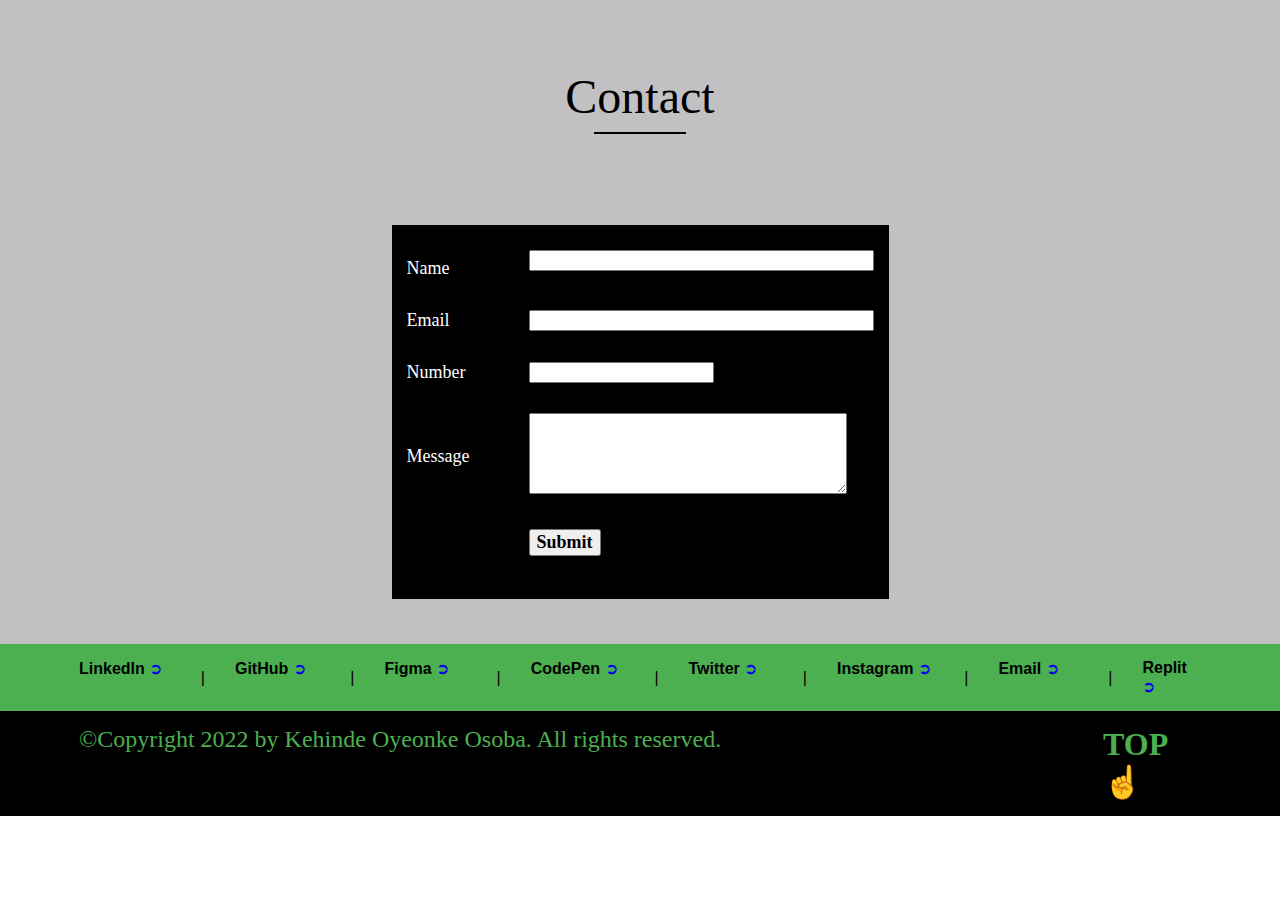
<file: week3tasks/Portfolio Website/contact.html>
<!DOCTYPE html>
<html>

<head>
  <meta charset="utf-8">
  <meta name="viewport" content="width=device-width">
  <title>Contact</title>
  <link href="style.css" rel="stylesheet" type="text/css" />
</head>



<body>
  <!--Contact(start)-->
  <table id="contact" border="0" width="100%" cellpadding="0" cellspacing="0" bgcolor="#c2c0c3">
    <tr>
      <td>
        <table border="0" cellpadding="15" cellspacing="0" width="80%" align="center">
          <tr>
            <td height="180" align="center" valign="middle" colspan="2">
              <font face="Verdana" size="7" color="black">
                Contact
              </font>
              <hr color="black" width="90">
            </td>
          </tr>

          <tr>
            <td align="center" valign="top">
              <table border="0" width="50%" cellpadding="15" cellspacing="0" align="center" bgcolor="black">
                <tr>
                  <td width="30%">
                    <hr color="black">
                    <font face="Verdana" size="4" color="#ffffff">
                      Name
                    </font>
                  </td>
                  <td width="70%">
                    <font face="Verdana" size="4" color="#ffffff">
                      <input type="text" size="40">
                    </font>
                  </td>
                </tr>
                <tr>
                  <td width="30%">
                    <font face="Verdana" size="4" color="#ffffff">
                      Email
                    </font>
                  </td>
                  <td width="70%">
                    <font face="Verdana" size="4" color="#ffffff">
                      <input type="email" size="40">
                    </font>
                  </td>
                </tr>
                <tr>
                  <td width="30%">
                    <font face="Verdana" size="4" color="#ffffff">
                      Number
                    </font>
                  </td>
                  <td width="70%">
                    <font face="Verdana" size="4" color="#ffffff">
                      <input type="number" size="12">
                    </font>
                  </td>
                </tr>
                <tr>
                  <td width="30%">
                    <font face="Verdana" size="4" color="#ffffff">
                      Message
                    </font>
                  </td>
                  <td width="70%">
                    <font face="Verdana" size="4" color="#ffffff">
                      <textarea rows="5" cols="37">
                                            </textarea>
                    </font>
                  </td>
                </tr>
                <tr>
                  <td width="30%">

                  </td>
                  <td width="70%">
                    <button type="Submit">
                      <font face="Verdana" size="4" color="black">
                        <b>Submit</b>
                      </font>
                    </button>
                    <hr color="black">
                    <hr color="black">
                  </td>
                </tr>
              </table>
            </td>

          </tr>
          <tr>
            <td colspan="2">


            </td>
          </tr>
        </table>
      </td>
    </tr>
  </table>
  <!--Contact(end)-->

  <!--Footer1(start)-->
    <table id="footer" border="0" width="100%"
        cellpadding="0" cellspacing="0" bgcolor="#4CAF50">
        <tr>
            <td>
                <table border="0" cellpadding="15"
                    cellspacing="0" width="90%" align="center">
                    <tr>
                        <td width="13%" valign="top">
                            <b>LinkedIn</b>
                            <a href="https://www.linkedin.com/in/kehinde-oyeronke-osoba/" style="text-decoration:none">
                                ➲
                            </a>
                        </td>
 
                        <td>
                            |
                        </td>
 
                        <td width="13%" valign="top">
                            <b>GitHub</b>
                            <a href="#" style="text-decoration:none">
                                ➲
                            </a>
                        </td>
 
                        <td>
                            |
                        </td>
 
                        <td width="13%" valign="top">
                            <b>Figma</b>
                            <a href="https://www.figma.com/@kehindeosoba" style="text-decoration:none">
                                ➲
                            </a>
                        </td>
 
                        <td>
                            |
                        </td>
 
                        <td width="13%" valign="top">
                            <b>CodePen</b>
                            <a href="https://codepen.io/kenmillionaire" style="text-decoration:none">
                                ➲
                            </a>
                        </td>
 
                        <td>
                            |
                        </td>
 
                        <td width="13%" valign="top">
                            <b>Twitter</b>
                            <a href="https://www.twitter.com/kenosob" style="text-decoration:none">
                                ➲
                            </a>
                        </td>
 
                        <td>
                            |
                        </td>
 
                        <td width="13%" valign="top">
                            <b>Instagram</b>
                            <a href="www.instagram.com/kenosob" style="text-decoration:none">
                                ➲
                            </a>
                        </td>
 
                        <td>
                            |
                        </td>
 
                        <td width="13%" valign="top">
                            <b>Email</b>
                            <a href="kenuk2022@gmail.com" style="text-decoration:none">
                                ➲
                            </a>
                        </td>
 
                        <td>
                            |
                        </td>
 
                        <td width="13%" valign="top">
                            <b>Replit</b>
                            <a href="https://replit.com/@KENMILLIONAIRE" style="text-decoration:none">
                                ➲
                            </a>
                        </td>
                    </tr>
                </table>
            </td>
        </tr>
    </table>
    <!--Footer1(end)-->
 
 
    <!--Footer2(start)-->
    <table id="footer" border="0" width="100%"
        cellpadding="0" cellspacing="0" bgcolor="black">
        <tr>
            <td>
                <table border="0" cellpadding="15"
                    cellspacing="0" width="90%" align="center">
                    <tr>
                        <td width="80%" valign="top">
                            <font face="Verdana"
                                color="#4CAF50" size="5">
                                ©Copyright 2022 by Kehinde Oyeonke Osoba.
                                All rights reserved.
                            </font>
                        </td>
 
                        <td width="10%">
                            <font face="arial" color="black" size="5">
                                <a href="contact.html" style="text-decoration:none">
                                    <font face="Verdana" color="#4CAF50" size="6">
                                        <b>TOP ☝</b>
                                    </font>
                                </a>
                            </font>
                        </td>
                    </tr>
                </table>
            </td>
        </tr>
    </table>
    <!--Footer2(end)-->
 
</body>

</html>
</file>
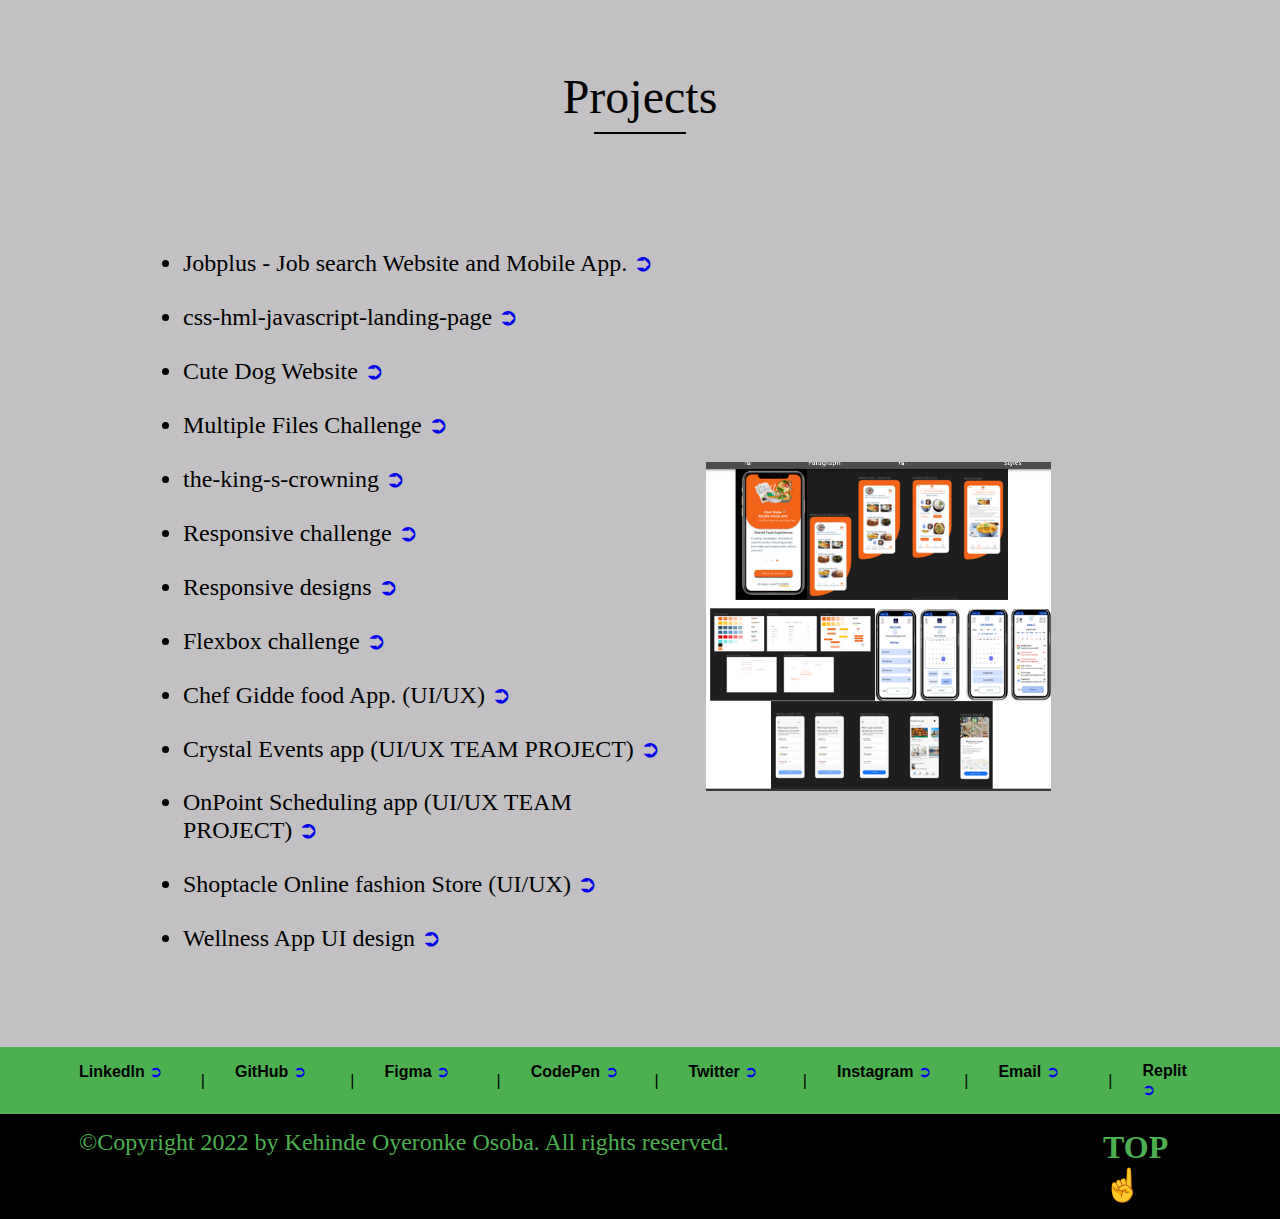
<file: week3tasks/Portfolio Website/projects.html>
<!DOCTYPE html>
<html>

<head>
  <meta charset="utf-8">
  <meta name="viewport" content="width=device-width">
  <title>Projects</title>
  <link href="style.css" rel="stylesheet" type="text/css" />
</head>



<body>

  <!--Projects(start)-->
  <table id="projects" border="0" width="100%" cellpadding="0" cellspacing="0" bgcolor="#c2c0c3">
    <tr>
      <td>
        <table border="0" cellpadding="15" cellspacing="0" width="80%" align="center">
          <tr>
            <td height="180" align="center" valign="middle" colspan="2">
              <font face="Verdana" size="7" color="black">
                Projects
              </font>
              <hr color="black" width="90">
            </td>
          </tr>

          <tr>
            <td height="10">
              <font face="Times New Roman" size="5" color="black">
                <ul>
                  <li>
                   Jobplus - Job search Website and Mobile App.
                    <a href="https://github.com/kenmillionaire/jobplus" style="text-decoration:none">
                      ➲
                    </a>
                  </li>

                  <li>
                    <hr color="#c2c0c3">
                    css-hml-javascript-landing-page
                    <a href="https://github.com/kenmillionaire/css-hml-javascript-landing-page" style="text-decoration:none" color="#c2c0c3">
                      ➲
                    </a>
                  </li>

                  <li>
                    <hr color="#c2c0c3">
                    Cute Dog Website
                    <a href="https://github.com/kenmillionaire/html-css-Assignment1" style="text-decoration:none">
                      ➲
                    </a>
                  </li>

                  <li>
                    <hr color="#c2c0c3">
                    Multiple Files Challenge
                    <a href="https://github.com/kenmillionaire/multiplefileschallenge" style="text-decoration:none">
                      ➲
                    </a>
                  </li>

                  <li>
                    <hr color="#c2c0c3">
                    the-king-s-crowning 
                    <a href="https://github.com/kenmillionaire/the-king-s-crowning" style="text-decoration:none">
                      ➲
                    </a>
                  </li>

                  <li>
                    <hr color="#c2c0c3">
                    Responsive challenge
                    <a href="https://github.com/kenmillionaire/responsivechallenge" style="text-decoration:none">
                      ➲
                    </a>
                  </li>

                  <li>
                    <hr color="#c2c0c3">
                    Responsive designs
                    <a href="https://github.com/kenmillionaire/Responsive-Designs" style="text-decoration:none">
                      ➲
                    </a>
                  </li>

                  <li>
                    <hr color="#c2c0c3">
                    Flexbox challenge
                    <a href="https://github.com/kenmillionaire/flexbox-assignmentTSK3" style="text-decoration:none">
                      ➲
                    </a>
                  </li>

                  <li>
                    <hr color="#c2c0c3">
                   Chef Gidde food App. (UI/UX)
                    <a href="https://drive.google.com/file/d/1s-cVDezw1zo3gdbJdpuWyp7UWjMib5yv/view?ths=true" style="text-decoration:none">
                      ➲
                    </a>
                  </li>

                  <li>
                    <hr color="#c2c0c3">
                   Crystal Events app (UI/UX TEAM PROJECT)
                    <a href="https://drive.google.com/file/d/1s-cVDezw1zo3gdbJdpuWyp7UWjMib5yv/view?ths=true" style="text-decoration:none">
                      ➲
                    </a>
                  </li>

                  <li>
                    <hr color="#c2c0c3">
                   OnPoint Scheduling app (UI/UX TEAM PROJECT)
                    <a href="https://drive.google.com/file/d/1s-cVDezw1zo3gdbJdpuWyp7UWjMib5yv/view?ths=true" style="text-decoration:none">
                      ➲
                    </a>
                  </li>

                  <li>
                    <hr color="#c2c0c3">
                    Shoptacle Online fashion Store (UI/UX)
                    <a href="#" style="text-decoration:none">
                      ➲
                    </a>
                  </li>

                  <li>
                    <hr color="#c2c0c3">
                    Wellness App UI design
                    <a href="https://drive.google.com/file/d/1s-cVDezw1zo3gdbJdpuWyp7UWjMib5yv/view?ths=true" style="text-decoration:none"> ➲
                    </a>
                  </li>
                </ul>
                <hr color="#c2c0c3">
                <hr color="#c2c0c3">
                <hr color="#c2c0c3">
                <hr color="#c2c0c3">
              </font>
            </td>

            <td width="45%">
              <img src="portfolio-pix.png" alt="Project" width="80%">
            </td>
          </tr>
        </table>
      </td>
    </tr>
  </table>
  <!--Projects(end)-->
  
    <!--Footer1(start)-->
    <table id="footer" border="0" width="100%"
        cellpadding="0" cellspacing="0" bgcolor="#4CAF50">
        <tr>
            <td>
                <table border="0" cellpadding="15"
                    cellspacing="0" width="90%" align="center">
                    <tr>
                        <td width="13%" valign="top">
                            <b>LinkedIn</b>
                            <a href="https://www.linkedin.com/in/kehinde-oyeronke-osoba/" style="text-decoration:none">
                                ➲
                            </a>
                        </td>
 
                        <td>
                            |
                        </td>
 
                        <td width="13%" valign="top">
                            <b>GitHub</b>
                            <a href="#" style="text-decoration:none">
                                ➲
                            </a>
                        </td>
 
                        <td>
                            |
                        </td>
 
                        <td width="13%" valign="top">
                            <b>Figma</b>
                            <a href="https://www.figma.com/@kehindeosoba" style="text-decoration:none">
                                ➲
                            </a>
                        </td>
 
                        <td>
                            |
                        </td>
 
                        <td width="13%" valign="top">
                            <b>CodePen</b>
                            <a href="https://codepen.io/kenmillionaire" style="text-decoration:none">
                                ➲
                            </a>
                        </td>
 
                        <td>
                            |
                        </td>
 
                        <td width="13%" valign="top">
                            <b>Twitter</b>
                            <a href="https://www.twitter.com/kenosob" style="text-decoration:none">
                                ➲
                            </a>
                        </td>
 
                        <td>
                            |
                        </td>
 
                        <td width="13%" valign="top">
                            <b>Instagram</b>
                            <a href="www.instagram.com/kenosob" style="text-decoration:none">
                                ➲
                            </a>
                        </td>
 
                        <td>
                            |
                        </td>
 
                        <td width="13%" valign="top">
                            <b>Email</b>
                            <a href="kenuk2022@gmail.com" style="text-decoration:none">
                                ➲
                            </a>
                        </td>
 
                        <td>
                            |
                        </td>
 
                        <td width="13%" valign="top">
                            <b>Replit</b>
                            <a href="https://replit.com/@KENMILLIONAIRE" style="text-decoration:none">
                                ➲
                            </a>
                        </td>
                    </tr>
                </table>
            </td>
        </tr>
    </table>
    <!--Footer1(end)-->
 
 
    <!--Footer2(start)-->
    <table id="footer" border="0" width="100%"
        cellpadding="0" cellspacing="0" bgcolor="black">
        <tr>
            <td>
                <table border="0" cellpadding="15"
                    cellspacing="0" width="90%" align="center">
                    <tr>
                        <td width="80%" valign="top">
                            <font face="Verdana"
                                color="#4CAF50" size="5">
                                ©Copyright 2022 by Kehinde Oyeronke Osoba.
                                All rights reserved.
                            </font>
                        </td>
 
                        <td width="10%">
                            <font face="arial" color="black" size="5">
                                <a href="projects.html" style="text-decoration:none">
                                    <font face="Verdana" color="#4CAF50" size="6">
                                        <b>TOP ☝</b>
                                    </font>
                                </a>
                            </font>
                        </td>
                    </tr>
                </table>
            </td>
        </tr>
    </table>
    <!--Footer2(end)-->
 
</body>

</html>
</file>
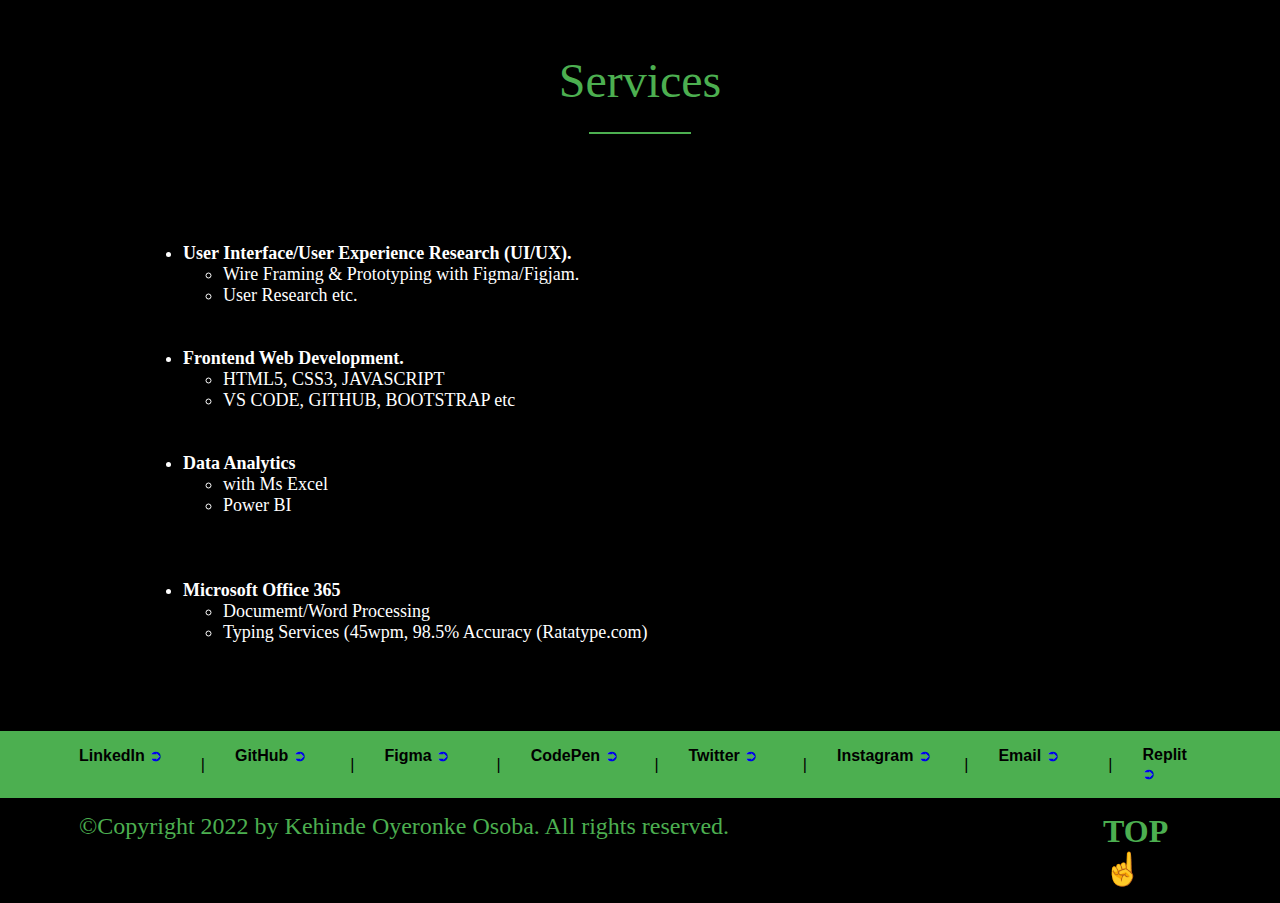
<file: week3tasks/Portfolio Website/services.html>
<!DOCTYPE html>
<html>

<head>
  <meta charset="utf-8">
  <meta name="viewport" content="width=device-width">
  <title>Services</title>
  <link href="style.css" rel="stylesheet" type="text/css" />
</head>



<body>

<!--Services(start)-->
	<table id="services" border="0" width="100%"
		cellpadding="0" cellspacing="0" bgcolor="black">
		<tr>
			<td>
				<table border="0" cellpadding="15"
					cellspacing="0" width="80%" align="center">
					<tr>
						<td height="180" align="center" valign="middle">
							<font face="Verdana" size="7" color="#4CAF50">
							Services
								<hr color="#4CAF50" width="100">
							</font>
						</td>
					</tr>

					<tr>
						<td>
							<font face="Verdana" size="4" color="white">
								<ul>
									<li>
										<b>User Interface/User Experience Research (UI/UX).</b>
										<ul>
											<li>
												Wire Framing & Prototyping with Figma/Figjam.
											</li>
											<li>
												User Research etc.
											</li>
										</ul>
									</li>

									<li>
										<hr color="black">
										<hr color="black">
										<hr color="black">
										<b>Frontend Web Development.</b>
										<ul>
											<li>
												HTML5, CSS3, JAVASCRIPT
											</li>
											<li>
											VS CODE, GITHUB, BOOTSTRAP etc
											</li>
										</ul>
									</li>

									<li>
										<hr color="black">
										<hr color="black">
										<hr color="black">
										<b>Data Analytics </b>
										<ul>
											<li>
												with Ms Excel  
											</li>
											<li>
											  Power BI
											</li>
											<hr color="black">
											<hr color="black">
											<hr color="black">
											<hr color="black">
											<hr color="black">
										</ul>
									</li>
                  		<li>
										<b>Microsoft Office 365 </b>
										<ul>
											<li>
												Documemt/Word Processing 
											</li>
											<li>
											  Typing Services (45wpm, 98.5% Accuracy 
                        (Ratatype.com)
											</li>
											<hr color="black">
											<hr color="black">
											<hr color="black">
											<hr color="black">
											<hr color="black">
										</ul>
									</li>
								</ul>

							</font>
						</td>
					</tr>
				</table>
			</td>
		</tr>
	</table>
	<!--Services(end)-->

  
    
	<!--Footer1(start)-->
    <table id="footer" border="0" width="100%"
        cellpadding="0" cellspacing="0" bgcolor="#4CAF50">
        <tr>
            <td>
                <table border="0" cellpadding="15"
                    cellspacing="0" width="90%" align="center">
                    <tr>
                        <td width="13%" valign="top">
                            <b>LinkedIn</b>
                            <a href="https://www.linkedin.com/in/kehinde-oyeronke-osoba/" style="text-decoration:none">
                                ➲
                            </a>
                        </td>
 
                        <td>
                            |
                        </td>
 
                        <td width="13%" valign="top">
                            <b>GitHub</b>
                            <a href="#" style="text-decoration:none">
                                ➲
                            </a>
                        </td>
 
                        <td>
                            |
                        </td>
 
                        <td width="13%" valign="top">
                            <b>Figma</b>
                            <a href="https://www.figma.com/@kehindeosoba" style="text-decoration:none">
                                ➲
                            </a>
                        </td>
 
                        <td>
                            |
                        </td>
 
                        <td width="13%" valign="top">
                            <b>CodePen</b>
                            <a href="https://codepen.io/kenmillionaire" style="text-decoration:none">
                                ➲
                            </a>
                        </td>
 
                        <td>
                            |
                        </td>
 
                        <td width="13%" valign="top">
                            <b>Twitter</b>
                            <a href="https://www.twitter.com/kenosob" style="text-decoration:none">
                                ➲
                            </a>
                        </td>
 
                        <td>
                            |
                        </td>
 
                        <td width="13%" valign="top">
                            <b>Instagram</b>
                            <a href="www.instagram.com/kenosob" style="text-decoration:none">
                                ➲
                            </a>
                        </td>
 
                        <td>
                            |
                        </td>
 
                        <td width="13%" valign="top">
                            <b>Email</b>
                            <a href="kenuk2022@gmail.com" style="text-decoration:none">
                                ➲
                            </a>
                        </td>
 
                        <td>
                            |
                        </td>
 
                        <td width="13%" valign="top">
                            <b>Replit</b>
                            <a href="https://replit.com/@KENMILLIONAIRE" style="text-decoration:none">
                                ➲
                            </a>
                        </td>
                    </tr>
                </table>
            </td>
        </tr>
    </table>
    <!--Footer1(end)-->
 
 
    <!--Footer2(start)-->
    <table id="footer" border="0" width="100%"
        cellpadding="0" cellspacing="0" bgcolor="black">
        <tr>
            <td>
                <table border="0" cellpadding="15"
                    cellspacing="0" width="90%" align="center">
                    <tr>
                        <td width="80%" valign="top">
                            <font face="Verdana"
                                color="#4CAF50" size="5">
                                ©Copyright 2022 by Kehinde Oyeronke Osoba.
                                All rights reserved.
                            </font>
                        </td>
 
                        <td width="10%">
                            <font face="arial" color="black" size="5">
                                <a href="services.html" style="text-decoration:none">
                                    <font face="Verdana" color="#4CAF50" size="6">
                                        <b>TOP ☝</b>
                                    </font>
                                </a>
                            </font>
                        </td>
                    </tr>
                </table>
            </td>
        </tr>
    </table>
    <!--Footer2(end)-->
</body>

</html>
</file>
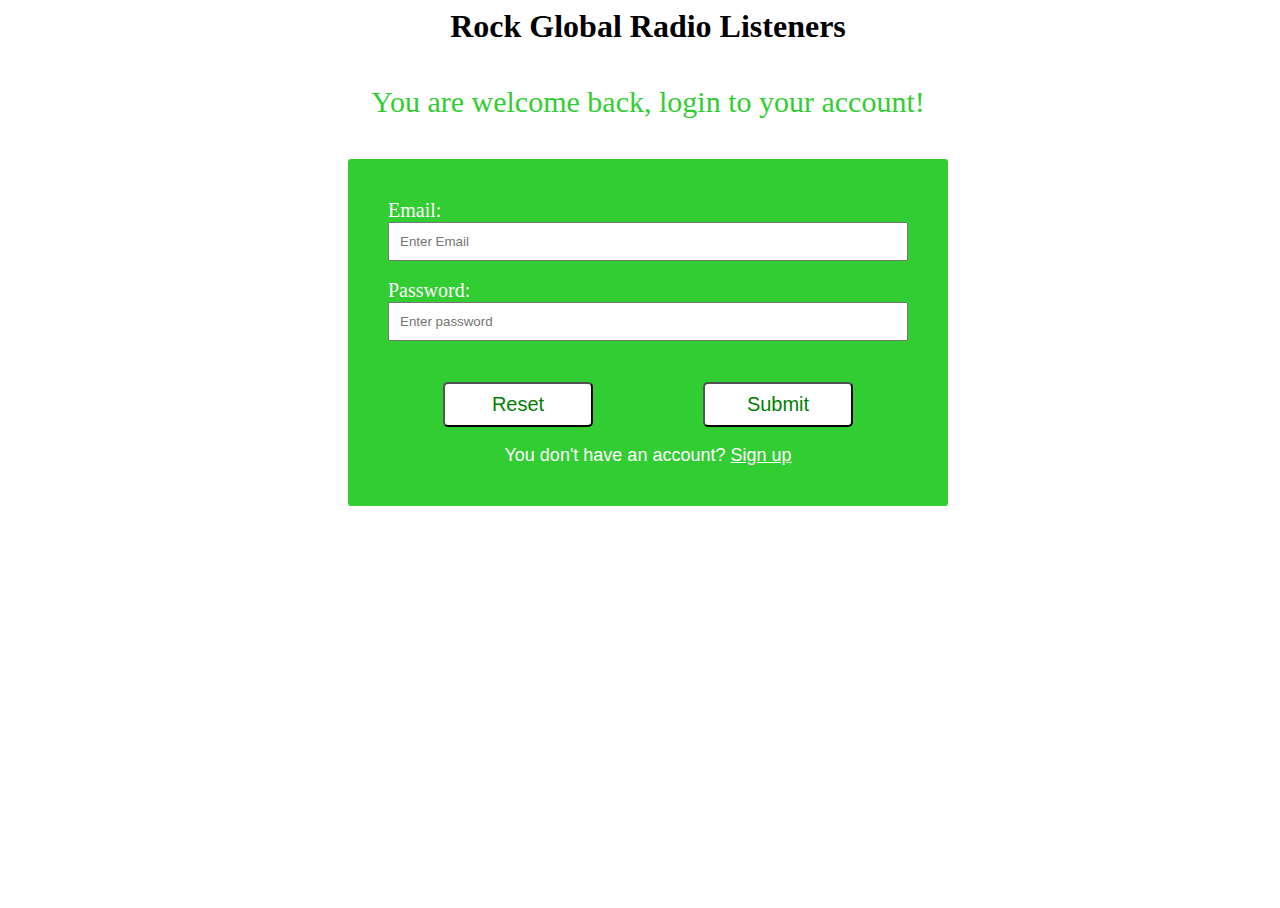
<file: week3tasks/Registration & Login/login.html>
<!DOCTYPE html>
<html>

<head>
  <meta charset="utf-8">
  <meta name="viewport" content="width=device-width">
  <title>Sign</title>
  <link href="style.css" rel="stylesheet" type="text/css" />
</head>

<body>

  <h1>
    Rock Global Radio Listeners
  </h1>

  <h2>You are welcome back, login to your account!</h2>

  <div class="form">

    <div>
      <label for="Email">Email:</label>
      <input type="email" placeholder="Enter Email" name="email" id="email" required>
    </div>

    <br />

    <div>
      <label for="password">Password:</label>
      <input type="password" placeholder="Enter password" name="password" id="password" required>
    </div>
    <br /> <br />
    <div class="container">
      <button>Reset </button>
      <button>Submit </button>
    </div>

    <br />
    <footer>You don't have an account? <a href="index.html">Sign up</a></footer>



</body>

</html>
</file>
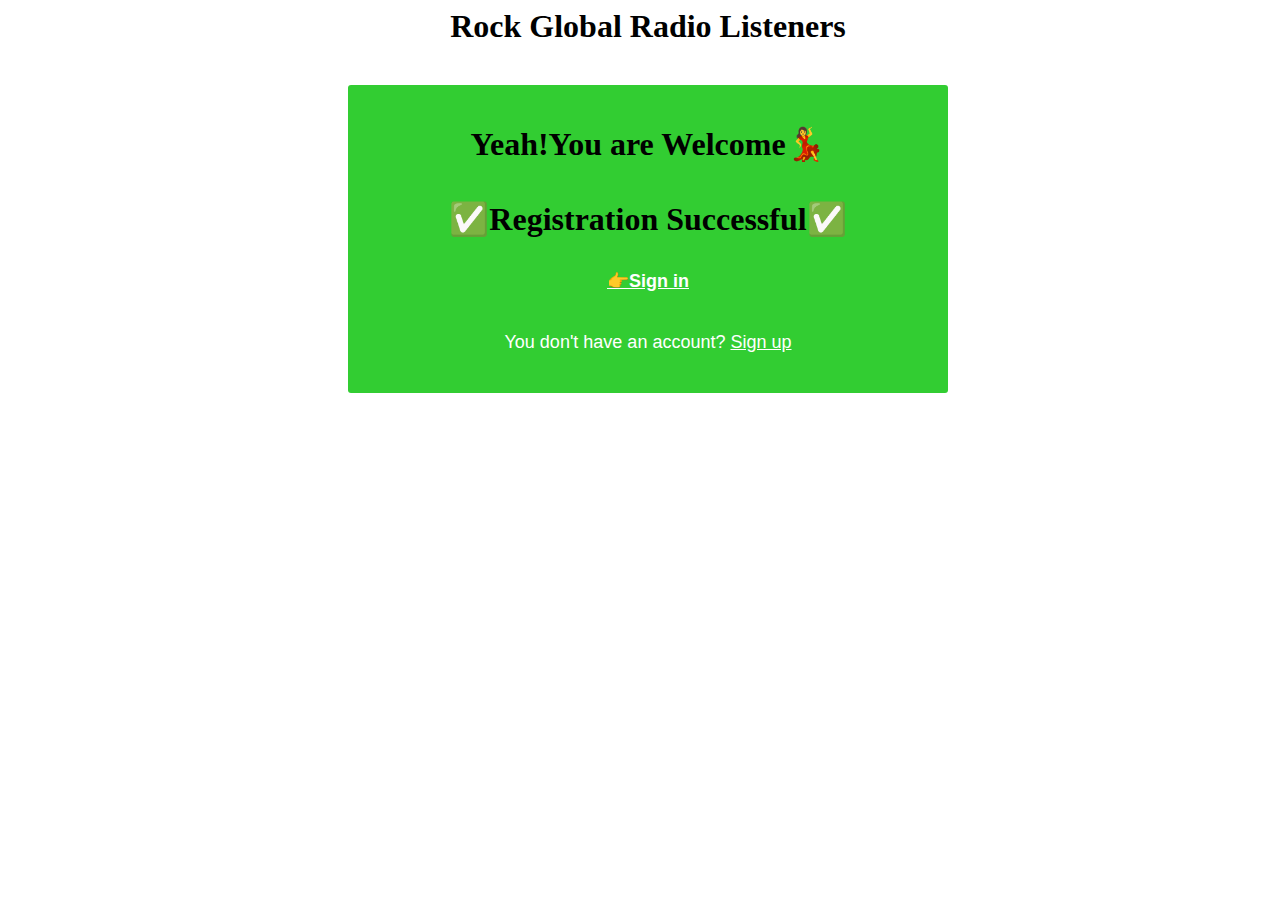
<file: week3tasks/Registration & Login/success.html>
<meta charset="utf-8">
<meta name="viewport" content="width=device-width">
<title>Successful</title>
<link href="style.css" rel="stylesheet" type="text/css" />
</head>

<body>

  <h1>
    Rock Global Radio Listeners
  </h1>

  <div class="form">

    <h1> Yeah!You are Welcome💃<br /> <br />
      ✅Registration Successful✅
      <p class="login"><a href="login.html">👉Sign in</a></p>
    </h1>



    <footer>You don't have an account? <a href="index.html">Sign up</a></footer>
  </div>



</body>

</html>
</file>
<file: week4tasks/style.css>
html, body {
  height: 100%;
  width: 100%;
}

*{
  margin:0;
  padding: 0;
  box-sizing:border-box;  
}

body{
  display: flex;
  place-items: center;
  min-height: 100vh;
}

img {
  margin-top: 50px;
  }

h2{
  font-family: big shoulder display;
  font-weight:700;
  font-size: 25px;
  color: hsl(0, 0%, 95%);
  margin-top: 20px;
}

p{
  font-family: lexend deca;
  font-weight:400;
  font-size: 15px;
  color: hsla(0, 0%, 100%, 0.75);
  line-height: 1.2em;
  margin-top: 30px
}

.learn-bttn{
   background-color: hsl(0, 0%, 95%);
  color: hsl(31, 77%, 52%);
  padding: 15px;
  border: none;
  border-radius: 20px;
  width: 120px;
  margin-top: 50px;
}

.learn-bttn2{
     background-color: hsl(0, 0%, 95%);
  color: hsl(184, 100%, 22%);
  padding: 15px;
  border: none;
  border-radius: 20px;
  width: 120px;
    margin-top: 50px;
}

.learn-bttn3{
     background-color: hsl(0, 0%, 95%);
  color: hsl(179, 100%, 13%);
  padding: 15px;
  border: none;
  border-radius: 20px;
  width: 120px;
    margin-top: 50px;
}

.flex-container{
  display: flex;
  height: 70vh;
  width: 60%;
  justify-content: center;
  align-content: center;
  margin:auto; 
}

.column{
padding-inline:40px;
}


.learn-bttn4{
     background-color: blueviolet;
  color:white;
  padding: 15px;
  border: none;
  border-radius: 20px;
  width: 120px;
    margin-top: 80px;
  text-decoration: none;

@media screen and (max-width: 1440px); and (min-width:1200px){
  .flex-container{
  display: flex;
  height: 70vh;
  width: 60%;
  justify-content: center;
  align-content: center;
  margin:auto; 
}
.learn-bttn learn-bttn2 learn-bttn3{
  margin-top: 150px;

 


/* For Desktop View */
@media screen and (min-width: 1024px) {

}
 
 
 
/* For Mobile Phones Portrait or Landscape View */
@media screen and (max-device-width: 640px) {
  .flex-container{
  flex-direction: column;
  display: flex;
  height: 70vh;
  width: 60%;
  justify-content: center;
  align-content: center;
  margin:auto; 
}
</file>
<file: week3tasks/Registration & Login/style.css>
* {box-sizing: border-box}

html, body {
  height: 100%;
  width: 100%;
  
}
input[type=text] {
  border: 2px solid gray;
  border-radius: 4px;
 }


input[type=text], input[type=password], input[type=number], input[type=email] {
  padding: 10px;
  width: 100%;
}

.body {
  font-family: 'Titillium Web', sans-serif;
}

.form {
  background:limegreen;
  padding: 40px;
  max-width:600px;
  margin:40px auto;
  border-radius:3px;
 }

h1 {
  text-align:center;
   margin:0 0 40px;
  font-color: limegreen;
}
h2 {
    font-weight:300;
  font-size: 30px;
   text-align:center;
  color: limegreen;
}

h3 {
  font-size: 20px;
  tex-align: center;
  font-weight: 600;
}

label{
  font-size: 20px;
  color: white;
}

input[type=date] {
  height: 35px;
  margin: 0 auto;
  width: 100%;
  font-family: arial, sans-serif;
  font-size: 17px;
  font-weight: bold;
  text-transform: uppercase;
   outline: none;
  border: 0;
  border-radius: 3px;
  padding: 0 3px;
  color: #cac8c8;
}

.optvalue {
  heigth: 35px;
  width: 100%;
  padding: 10px;
}

.container {  
width: 100%;  
height: 50px;  
display: flex;  
justify-content: space-around;  
}  

button {  
background-color:white;
  margin-top:5px;
  padding: 5px;
color: green; 
  border-radius: 5px;
  border-none;
  cursor:pointer;
font-size: 20px; 
  width: 150px
} 

footer, a {
  color: white;
  font-size: 18px;
  text-align: center;
  font-family: sans-serif;
}

.login {
  text-align: center;
}
</file>
<file: week3tasks/Portfolio Website/style.css>
html, body {
  height: 100%;
  width: 100%;
}

body {
  margin: 0;
  font-family: Arial, Helvetica, sans-serif;
}

.topnav {
  overflow: hidden;
  background-color: #333;
}

.topnav a {
  float: left;
  color: #f2f2f2;
  text-align: center;
  padding: 14px 16px;
  text-decoration: none;
  font-size: 17px;
}

.topnav a:hover {
  background-color: #ddd;
  color: black;
}

.topnav a.active {
  background-color: #04AA6D;
  color: white;
}
</style>
</head>
<body>

<div class="topnav">
  <a class="active" href="#home">Home</a>
  <a href="#news">News</a>
  <a href="#contact">Contact</a>
  <a href="#about">About</a>
</div>

<div style="padding-left:16px">
  <h2>Top Navigation Example</h2>
  <p>Some content..</p>
</div>

</body>
</html>
</file>
